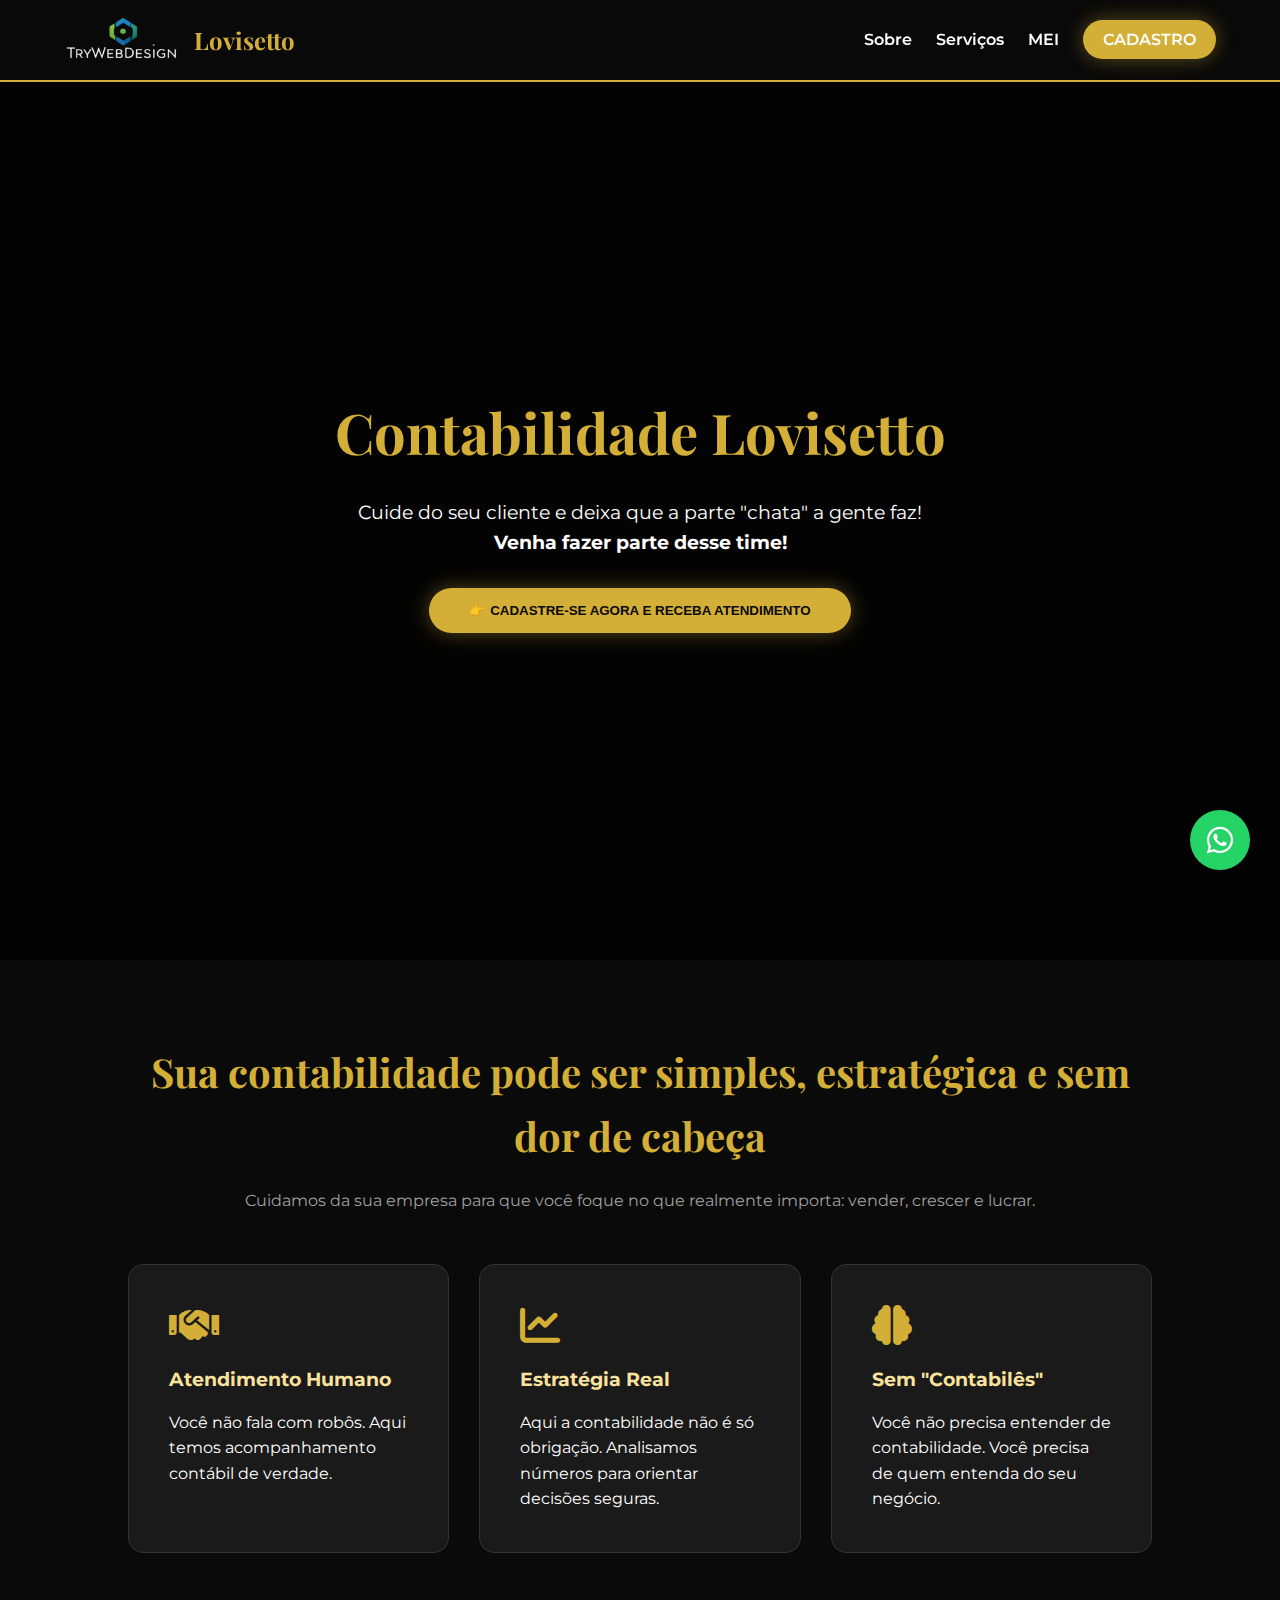
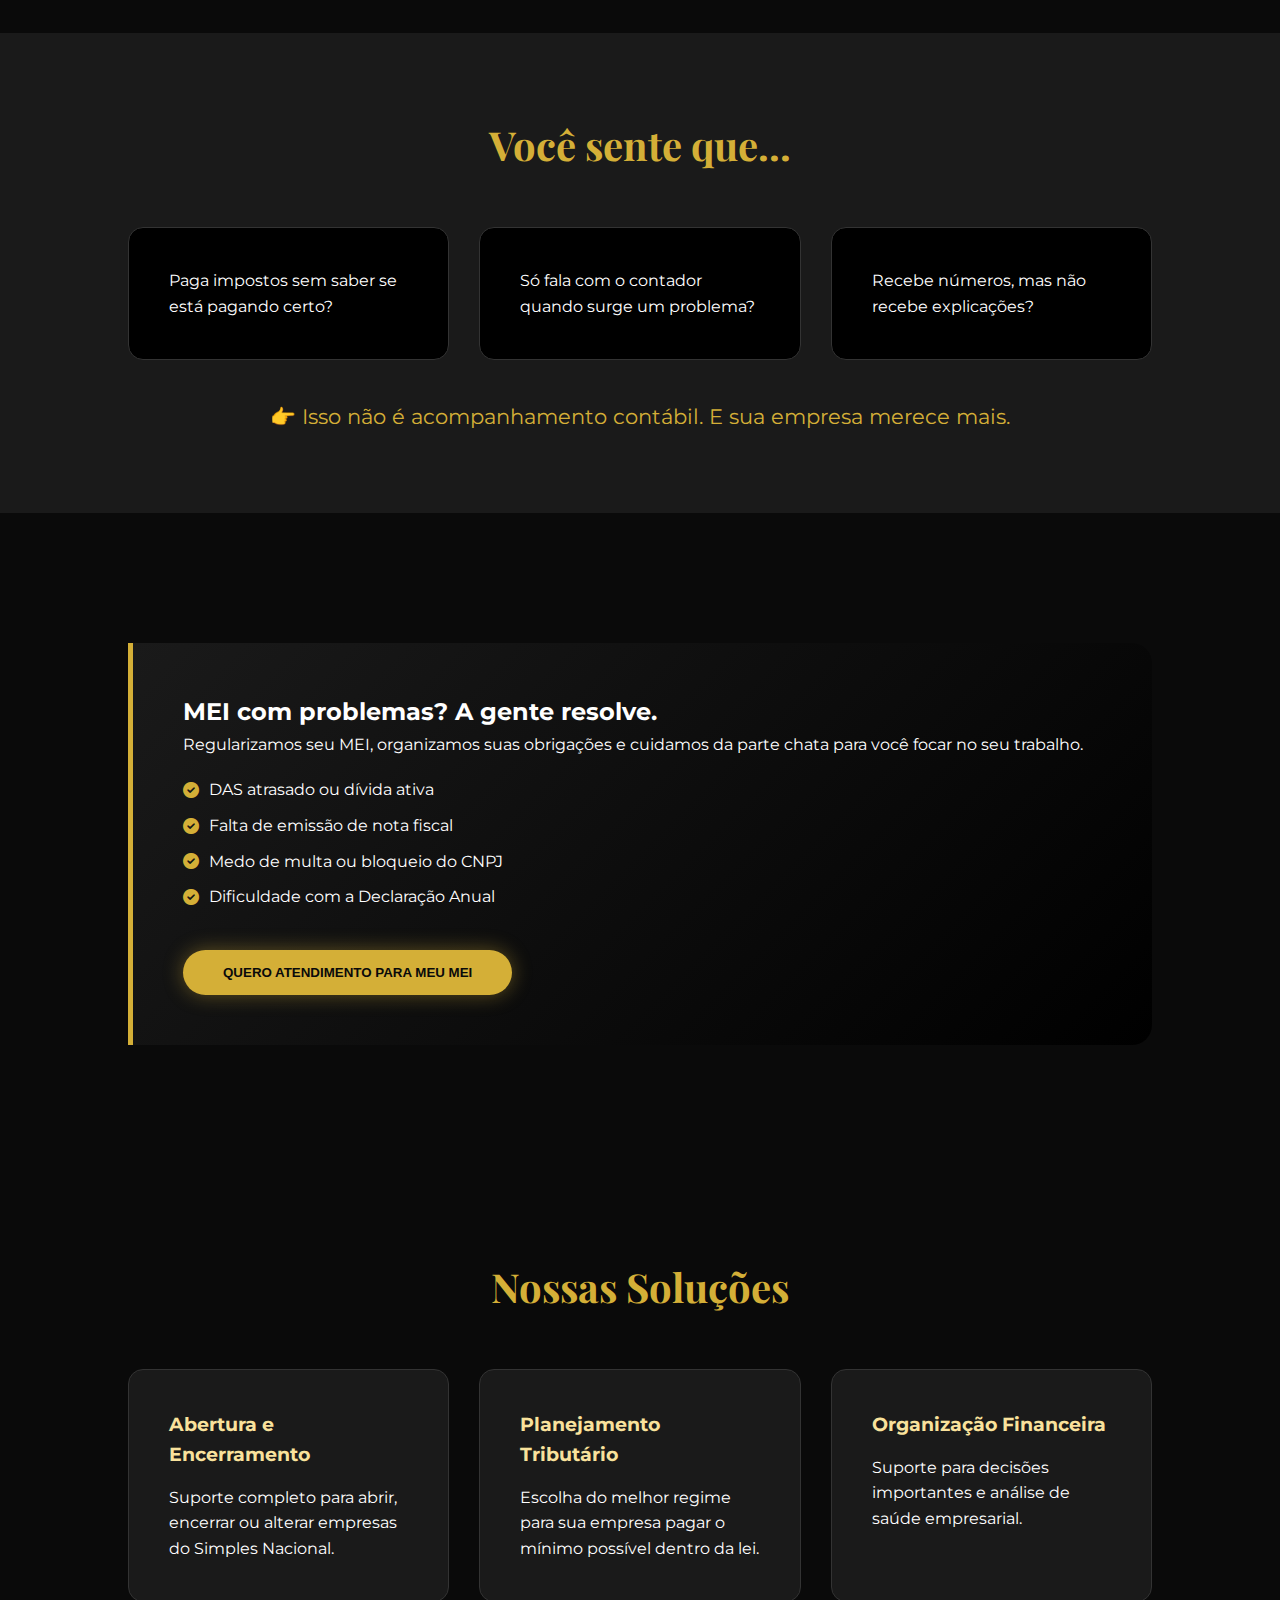
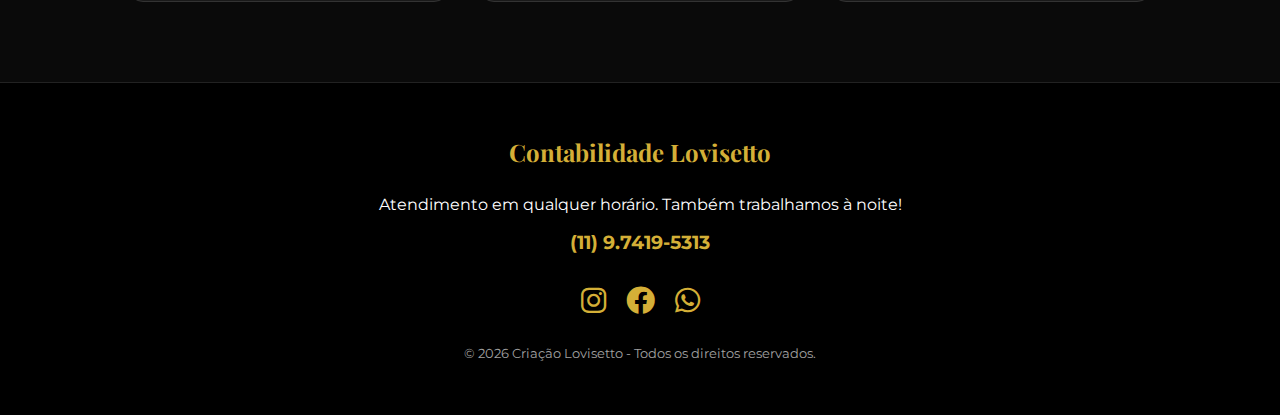
<file: index copy.html>
<!DOCTYPE html>
<html lang="pt-br">
<head>
    <meta charset="UTF-8">
    <meta name="viewport" content="width=device-width, initial-scale=1.0">
    <title>Contabilidade Lovisetto | Estratégia e Respeito</title>
    <link rel="stylesheet" href="https://cdnjs.cloudflare.com/ajax/libs/font-awesome/6.0.0/css/all.min.css">
    <link href="https://fonts.googleapis.com/css2?family=Montserrat:wght@300;400;700;900&family=Playfair+Display:wght@700&display=swap" rel="stylesheet">
    <style>
        :root {
            --preto: #0a0a0a;
            --preto-suave: #1a1a1a;
            --dourado: #d4af37;
            --dourado-brilho: #f9e29c;
            --branco: #ffffff;
            --cinza: #a0a0a0;
        }

        * { margin: 0; padding: 0; box-sizing: border-box; }
        body { font-family: 'Montserrat', sans-serif; background-color: var(--preto); color: var(--branco); line-height: 1.6; overflow-x: hidden; }

        /* --- Header --- */
        header {
            background: rgba(10, 10, 10, 0.95);
            padding: 15px 5%;
            display: flex;
            justify-content: space-between;
            align-items: center;
            position: fixed;
            width: 100%;
            top: 0;
            z-index: 1000;
            border-bottom: 2px solid var(--dourado);
        }
        .logo { display: flex; align-items: center; gap: 15px; }
        .logo img { height: 50px; }
        .logo h1 { font-family: 'Playfair Display', serif; color: var(--dourado); font-size: 1.5rem; }

        .nav-links a { color: var(--branco); text-decoration: none; margin-left: 20px; font-weight: 600; transition: 0.3s; }
        .nav-links a:hover { color: var(--dourado); }

        /* --- Hero Section --- */
        .hero {
            height: 100vh;
            background: linear-gradient(rgba(0,0,0,0.7), rgba(0,0,0,0.7)), url('https://images.unsplash.com/photo-1554224155-6726b3ff858f?auto=format&fit=crop&q=80') center/cover;
            display: flex;
            flex-direction: column;
            justify-content: center;
            align-items: center;
            text-align: center;
            padding: 0 10%;
            margin-top: 60px;
        }
        .hero h2 { font-size: 3.5rem; font-family: 'Playfair Display', serif; color: var(--dourado); margin-bottom: 20px; animation: fadeInUp 1s; }
        .hero p { font-size: 1.2rem; max-width: 800px; margin-bottom: 30px; animation: fadeInUp 1.2s; }
        .btn-principal {
            background: var(--dourado);
            color: var(--preto);
            padding: 15px 40px;
            border-radius: 50px;
            text-decoration: none;
            font-weight: 900;
            text-transform: uppercase;
            transition: 0.4s;
            cursor: pointer;
            border: none;
            box-shadow: 0 0 20px rgba(212, 175, 55, 0.4);
        }
        .btn-principal:hover { background: var(--dourado-brilho); transform: scale(1.05); }

        /* --- Seções de Conteúdo --- */
        section { padding: 80px 10%; }
        .section-title { text-align: center; margin-bottom: 50px; }
        .section-title h2 { font-family: 'Playfair Display', serif; font-size: 2.5rem; color: var(--dourado); }
        
        .cards { display: grid; grid-template-columns: repeat(auto-fit, minmax(300px, 1fr)); gap: 30px; }
        .card { 
            background: var(--preto-suave); 
            padding: 40px; 
            border: 1px solid #333; 
            border-radius: 15px; 
            transition: 0.4s;
            position: relative;
            overflow: hidden;
        }
        .card:hover { border-color: var(--dourado); transform: translateY(-10px); }
        .card i { color: var(--dourado); font-size: 2.5rem; margin-bottom: 20px; }
        .card h3 { margin-bottom: 15px; color: var(--dourado-brilho); }

        /* --- MEI Section --- */
        .mei-box {
            background: linear-gradient(135deg, #1a1a1a 0%, #000 100%);
            border-left: 5px solid var(--dourado);
            padding: 50px;
            border-radius: 0 20px 20px 0;
            margin: 50px 0;
        }
        .check-list { list-style: none; margin-top: 20px; }
        .check-list li { margin-bottom: 10px; display: flex; align-items: center; gap: 10px; }
        .check-list li i { color: var(--dourado); }

        /* --- Modal --- */
        .modal-overlay {
            position: fixed;
            top: 0; left: 0; width: 100%; height: 100%;
            background: rgba(0,0,0,0.9);
            display: none;
            justify-content: center;
            align-items: center;
            z-index: 2000;
        }
        .modal-content {
            background: var(--preto-suave);
            padding: 40px;
            border-radius: 20px;
            width: 90%;
            max-width: 500px;
            border: 2px solid var(--dourado);
            position: relative;
            animation: zoomIn 0.3s;
        }
        .close-modal { position: absolute; top: 15px; right: 20px; font-size: 1.5rem; cursor: pointer; color: var(--dourado); }
        .modal-content h3 { color: var(--dourado); margin-bottom: 20px; text-align: center; }
        .form-group { margin-bottom: 20px; }
        .form-group label { display: block; margin-bottom: 5px; font-size: 0.9rem; }
        .form-group input { 
            width: 100%; padding: 12px; background: #000; border: 1px solid #444; 
            color: #fff; border-radius: 8px; outline: none; 
        }
        .form-group input:focus { border-color: var(--dourado); }

        /* --- Footer --- */
        footer { background: #000; padding: 50px 10%; border-top: 1px solid #222; text-align: center; }
        .social-icons { margin: 20px 0; display: flex; justify-content: center; gap: 20px; }
        .social-icons a { color: var(--dourado); font-size: 1.8rem; transition: 0.3s; }
        .social-icons a:hover { color: var(--branco); transform: scale(1.2); }
        .whatsapp-float {
            position: fixed; bottom: 30px; right: 30px;
            background: #25d366; color: white; width: 60px; height: 60px;
            border-radius: 50%; display: flex; justify-content: center; align-items: center;
            font-size: 30px; z-index: 1000; box-shadow: 0 4px 10px rgba(0,0,0,0.3);
            text-decoration: none;
        }

        @keyframes fadeInUp { from { opacity: 0; transform: translateY(30px); } to { opacity: 1; transform: translateY(0); } }
        @keyframes zoomIn { from { transform: scale(0.8); opacity: 0; } to { transform: scale(1); opacity: 1; } }

        @media (max-width: 768px) {
            .hero h2 { font-size: 2.2rem; }
            .nav-links { display: none; }
        }
    </style>
</head>
<body>

    <header>
        <div class="logo">
            <img src="logo.png" alt="Contabilidade Lovisetto">
            <h1>Lovisetto</h1>
        </div>
        <nav class="nav-links">
            <a href="#sobre">Sobre</a>
            <a href="#servicos">Serviços</a>
            <a href="#mei">MEI</a>
            <a href="javascript:void(0)" onclick="openModal()" class="btn-principal" style="padding: 10px 20px;">Cadastro</a>
        </nav>
    </header>

    <section class="hero">
        <h2>Contabilidade Lovisetto</h2>
        <p>Cuide do seu cliente e deixa que a parte "chata" a gente faz!<br>
        <strong>Venha fazer parte desse time!</strong></p>
        <button class="btn-principal" onclick="openModal()">👉 Cadastre-se agora e receba atendimento</button>
    </section>

    <section id="sobre">
        <div class="section-title">
            <h2>Sua contabilidade pode ser simples, estratégica e sem dor de cabeça</h2>
            <p style="margin-top: 20px; color: var(--cinza);">Cuidamos da sua empresa para que você foque no que realmente importa: vender, crescer e lucrar.</p>
        </div>
        <div class="cards">
            <div class="card">
                <i class="fas fa-handshake"></i>
                <h3>Atendimento Humano</h3>
                <p>Você não fala com robôs. Aqui temos acompanhamento contábil de verdade.</p>
            </div>
            <div class="card">
                <i class="fas fa-chart-line"></i>
                <h3>Estratégia Real</h3>
                <p>Aqui a contabilidade não é só obrigação. Analisamos números para orientar decisões seguras.</p>
            </div>
            <div class="card">
                <i class="fas fa-brain"></i>
                <h3>Sem "Contabilês"</h3>
                <p>Você não precisa entender de contabilidade. Você precisa de quem entenda do seu negócio.</p>
            </div>
        </div>
    </section>

    <section style="background: var(--preto-suave);">
        <div class="section-title">
            <h2>Você sente que...</h2>
        </div>
        <div class="cards">
            <div class="card" style="background: #000;">
                <p>Paga impostos sem saber se está pagando certo?</p>
            </div>
            <div class="card" style="background: #000;">
                <p>Só fala com o contador quando surge um problema?</p>
            </div>
            <div class="card" style="background: #000;">
                <p>Recebe números, mas não recebe explicações?</p>
            </div>
        </div>
        <p style="text-align: center; margin-top: 40px; font-size: 1.3rem; color: var(--dourado);">👉 Isso não é acompanhamento contábil. E sua empresa merece mais.</p>
    </section>

    <section id="mei">
        <div class="mei-box">
            <h2>MEI com problemas? A gente resolve.</h2>
            <p>Regularizamos seu MEI, organizamos suas obrigações e cuidamos da parte chata para você focar no seu trabalho.</p>
            <ul class="check-list">
                <li><i class="fas fa-check-circle"></i> DAS atrasado ou dívida ativa</li>
                <li><i class="fas fa-check-circle"></i> Falta de emissão de nota fiscal</li>
                <li><i class="fas fa-check-circle"></i> Medo de multa ou bloqueio do CNPJ</li>
                <li><i class="fas fa-check-circle"></i> Dificuldade com a Declaração Anual</li>
            </ul>
            <button class="btn-principal" style="margin-top: 30px;" onclick="openModal()">Quero atendimento para meu MEI</button>
        </div>
    </section>

    <section>
        <div class="section-title">
            <h2>Nossas Soluções</h2>
        </div>
        <div class="cards">
            <div class="card">
                <h3>Abertura e Encerramento</h3>
                <p>Suporte completo para abrir, encerrar ou alterar empresas do Simples Nacional.</p>
            </div>
            <div class="card">
                <h3>Planejamento Tributário</h3>
                <p>Escolha do melhor regime para sua empresa pagar o mínimo possível dentro da lei.</p>
            </div>
            <div class="card">
                <h3>Organização Financeira</h3>
                <p>Suporte para decisões importantes e análise de saúde empresarial.</p>
            </div>
        </div>
    </section>

    <footer>
        <div class="logo">
            <h1 style="margin: 0 auto;">Contabilidade Lovisetto</h1>
        </div>
        <p style="margin-top: 20px;">Atendimento em qualquer horário. Também trabalhamos à noite!</p>
        <p style="color: var(--dourado); font-weight: bold; font-size: 1.2rem; margin: 10px 0;">(11) 9.7419-5313</p>
        
        <div class="social-icons">
            <a href="https://www.instagram.com/contabilidade.lovisetto/#" target="_blank"><i class="fab fa-instagram"></i></a>
            <a href="#" target="_blank"><i class="fab fa-facebook"></i></a>
            <a href="https://wa.me/5511974195313" target="_blank"><i class="fab fa-whatsapp"></i></a>
        </div>
        
        <p style="font-size: 0.8rem; color: var(--cinza);">© 2026 Criação Lovisetto - Todos os direitos reservados.</p>
    </footer>

    <!-- Botão Whatsapp flutuante -->
    <a href="https://wa.me/5511974195313" class="whatsapp-float" target="_blank">
        <i class="fab fa-whatsapp"></i>
    </a>

    <!-- MODAL DE CADASTRO -->
    <div class="modal-overlay" id="modalCadastro">
        <div class="modal-content">
            <span class="close-modal" onclick="closeModal()">&times;</span>
            <h3>Atendimento Personalizado</h3>
            <p style="font-size: 0.9rem; text-align: center; margin-bottom: 20px;">Deixe seus dados e identificaremos oportunidades de melhoria para seu negócio.</p>
            
            <form id="formCadastro" onsubmit="handleForm(event)">
                <div class="form-group">
                    <label>Nome Completo</label>
                    <input type="text" id="nome" required placeholder="Seu nome">
                </div>
                <div class="form-group">
                    <label>E-mail</label>
                    <input type="email" id="email" required placeholder="seu@email.com">
                </div>
                <div class="form-group">
                    <label>WhatsApp</label>
                    <input type="tel" id="whatsapp" required placeholder="(00) 00000-0000">
                </div>
                <button type="submit" class="btn-principal" style="width: 100%;">Quero receber atendimento</button>
            </form>
        </div>
    </div>

    <script>
        function openModal() {
            document.getElementById('modalCadastro').style.display = 'flex';
            document.body.style.overflow = 'hidden'; // trava o scroll
        }

        function closeModal() {
            document.getElementById('modalCadastro').style.display = 'none';
            document.body.style.overflow = 'auto'; // libera o scroll
        }

        function handleForm(event) {
            event.preventDefault();
            const nome = document.getElementById('nome').value;
            alert('Obrigado, ' + nome + '! Seus dados foram enviados. Entraremos em contato em breve via WhatsApp.');
            closeModal();
            document.getElementById('formCadastro').reset();
        }

        // Fechar modal ao clicar fora dele
        window.onclick = function(event) {
            const modal = document.getElementById('modalCadastro');
            if (event.target == modal) {
                closeModal();
            }
        }
    </script>
</body>
</html>
</file>
